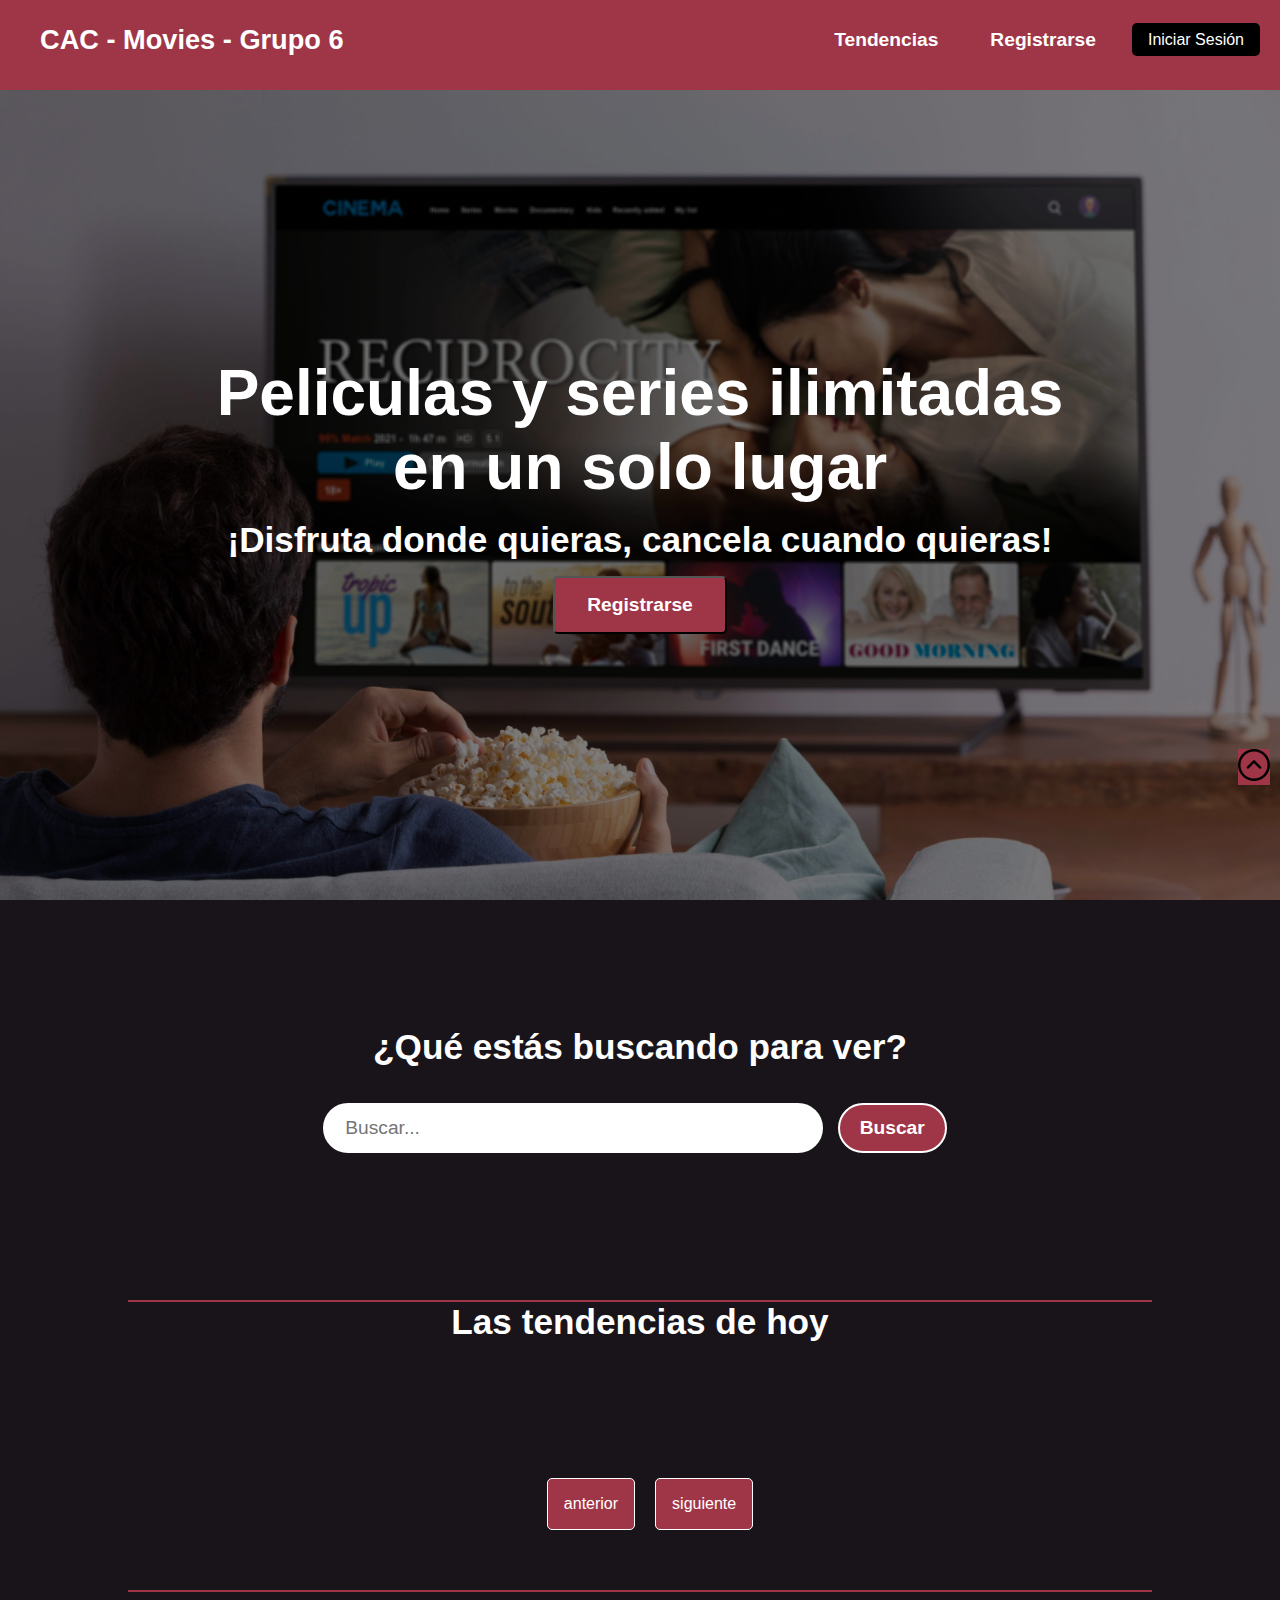
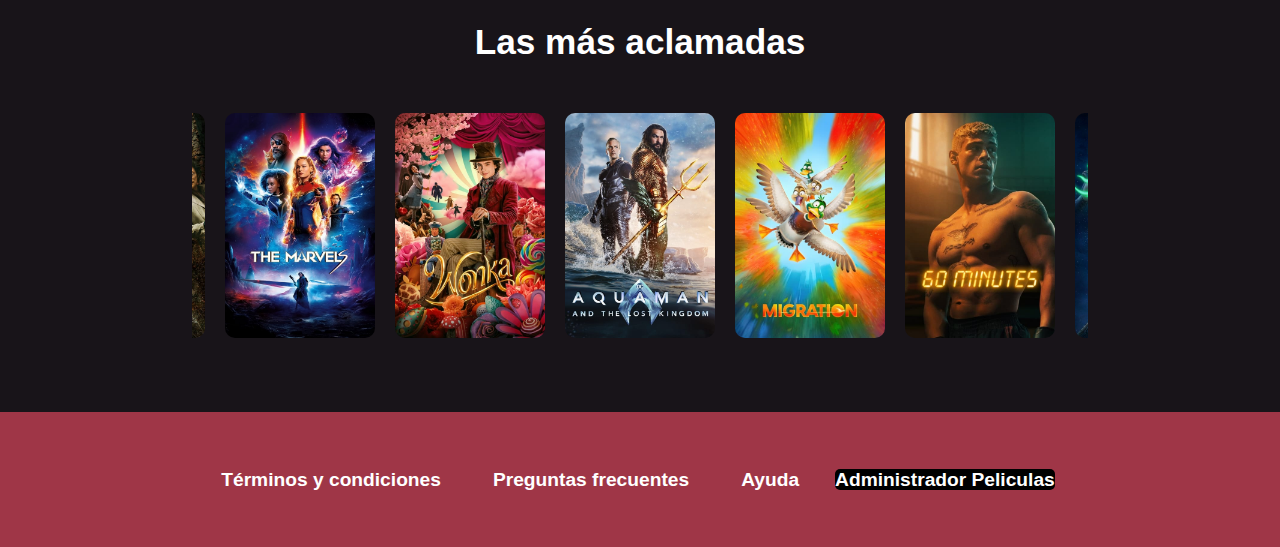
<file: grupo6_front 24102 5/index.html>
<!DOCTYPE html>
<html lang="en">
<head>
    <meta charset="UTF-8">
    <meta name="viewport" content="width=device-width, initial-scale=1.0">

<link rel="stylesheet" href="./style/styleIndex.css">
    <title>Document</title>
</head>
<body>
    
<!--HEADER-->

<header class="header">
<nav class="header__nav">
    <a class="logo" href="#">
        <i class="fas fa-film" aria-hidden="true"></i>
        <span>CAC - Movies - Grupo 6</span>
    </a>
    <ul class="lista__nav">
        <li class="lista__item"><a class="link__nav" href="#tendencias">Tendencias</a></li>
        <li class="lista__item"><a class="link__nav" href="register.html">Registrarse</a></li>
        <li class="lista__item"><a id="sesion" href="sesion.html">Iniciar Sesión</a></li>
    </ul>
</nav>
</header>

<main id="main" class="main">

<!--HERO-->

    <section class="hero">
        <h1 class="h1">Peliculas y series ilimitadas <br> en un solo lugar</h1>
        <h2 class="h2">¡Disfruta donde quieras, cancela cuando quieras!</h2>
        <button class="button__reg">Registrarse</button>
    </section>

    <section class="buscar">
        <h2 class="h2__buscar">¿Qué estás buscando para ver?</h2>
        <div class="buscar__input">
            <input class="buscar__placeholder" type="text" placeholder="Buscar...">
            <button class="buscar__button">Buscar</button>
        </div>
    
    </section>
    
<!--TENDENCIAS-->

    <section id="tendencias" class="tendencias">
        <hr class="hr">
        <h2>Las tendencias de hoy</h2>

        <section class="tendencias">
            <div id="contenedor" class="tendencias__img container">

                <!--AQUI SE INSERTAN LAS PELICULAS-->

            </div>


        </section>
        <div class="button container">
            <button id="btnAnterior" class="tendencias__button"> anterior</button>
            <button id="btnSiguiente" class="tendencias__button">siguiente</button>
        </div>
    <hr class="hr">
    </section>

<!--ACLAMADAS-->

    <section class="aclamadas">
        <h2>Las más aclamadas</h2>
        <div id="list-top-rated">
            <div class="movie-item-v2">
                <a href="#">
                    <div class="wrapper">
                        <img src="./img/peli_1.jpg" alt="" class="movie-item-img-v2">
                    </div>
                </a>
            </div>
            <div class="movie-item-v2">
                <a href="#">
                    <div class="wrapper">
                        <img src="./img/peli_2.jpg" alt="" class="movie-item-img-v2">
                    </div>
                </a>
            </div>
            <div class="movie-item-v2">
                <a href="#">
                    <div class="wrapper">
                        <img src="./img/peli_3.jpg" alt="" class="movie-item-img-v2">
                    </div>
                </a>
            </div>
            <div class="movie-item-v2">
                <a href="#">
                    <div class="wrapper">
                        <img src="./img/peli_4.jpg" alt="" class="movie-item-img-v2">
                    </div>
                </a>
            </div>
            <div class="movie-item-v2">
                <a href="#">
                    <div class="wrapper">
                        <img src="./img/peli_5.jpg" alt="" class="movie-item-img-v2">
                    </div>
                </a>
            </div>
            <div class="movie-item-v2">
                <a href="#">
                    <div class="wrapper">
                        <img src="./img/peli_6.jpg" alt="" class="movie-item-img-v2">
                    </div>
                </a>
            </div>
            <div class="movie-item-v2">
                <a href="#">
                    <div class="wrapper">
                        <img src="./img/peli_7.jpg" alt="" class="movie-item-img-v2">
                    </div>
                </a>
            </div>
            <div class="movie-item-v2">
                <a href="#">
                    <div class="wrapper">
                        <img src="./img/peli_8.jpg" alt="" class="movie-item-img-v2">
                    </div>
                </a>
            </div>
            <div class="movie-item-v2">
                <a href="#">
                    <div class="wrapper">
                        <img src="./img/peli_9.jpg" alt="" class="movie-item-img-v2">
                    </div>
                </a>
            </div>
        </div>
    </section>

</main>

<!-- FOOTER-->

<footer class="footer">
    <nav class="nav__footer">
        <ul class="lista__footer">
            <li class="lista__item"><a class="link__nav" href="#">Términos y condiciones</a></li>
            <li class="lista__item"><a class="link__nav" href="#">Preguntas frecuentes</a></li>
            <li class="lista__item"><a class="link__nav" href="#">Ayuda</a></li>
            <li class="lista__item"><a class="link__nav adm__peli" href="#">Administrador Peliculas</a></li>
        </ul>
    </nav>
    <a id="main" href="#main" class="subir">
        <img src="./img/flecha-hacia-arriba.png" alt="subir">
    </a>
</footer>

    <script src="./js/scriptTendencias.js"></script>

</body>
</html>
</file>
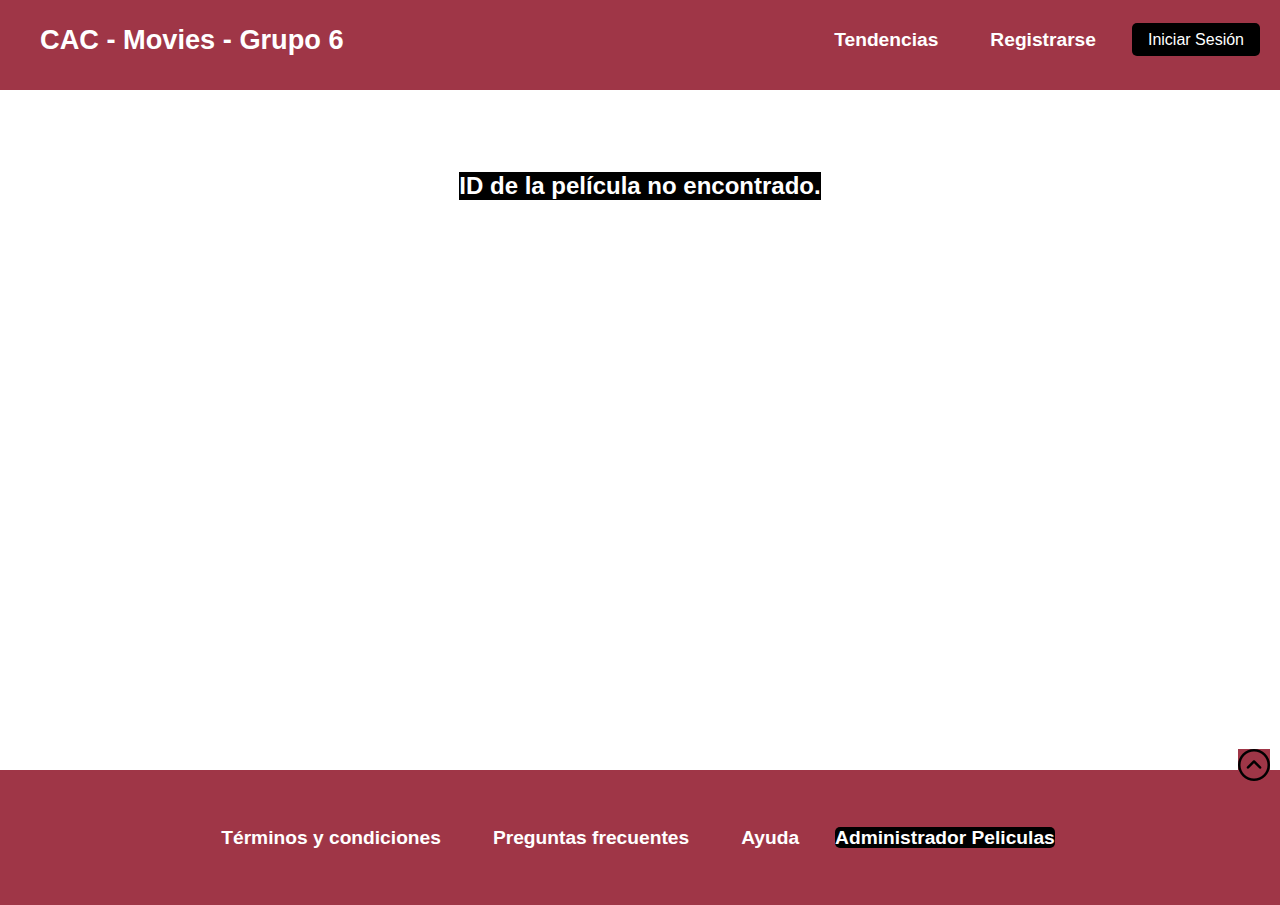
<file: grupo6_front 24102 5/movies.html>
<!DOCTYPE html>
<html lang="en">
<head>
    <meta charset="UTF-8">
    <meta name="viewport" content="width=device-width, initial-scale=1.0">
    <link rel="stylesheet" href="./style/styleMovies.css">
    <title>Detalles de la Película</title>
</head>
<body>

<header class="header">
    <nav class="header__nav">
        <a class="logo" href="index.html">
            <i class="fas fa-film" aria-hidden="true"></i>
            <span>CAC - Movies - Grupo 6</span>
        </a>
        <ul class="lista__nav">
            <li class="lista__item"><a class="link__nav" href="#tendencias">Tendencias</a></li>
            <li class="lista__item"><a class="link__nav" href="register.html">Registrarse</a></li>
            <li class="lista__item"><a id="sesion" href="sesion.html">Iniciar Sesión</a></li>
        </ul>
    </nav>
</header>

<main id="main" class="main">
    <section id="movie-details" class="movie-details">
        <!-- Los detalles de la película se cargarán aquí -->
    </section>
</main>

<footer class="footer">
    <nav class="nav__footer">
        <ul class="lista__footer">
            <li class="lista__item"><a class="link__nav" href="#">Términos y condiciones</a></li>
            <li class="lista__item"><a class="link__nav" href="#">Preguntas frecuentes</a></li>
            <li class="lista__item"><a class="link__nav" href="#">Ayuda</a></li>
            <li class="lista__item"><a class="link__nav adm__peli" href="#">Administrador Peliculas</a></li>
        </ul>
    </nav>
    <a id="main" href="#main" class="subir">
        <img src="./img/flecha-hacia-arriba.png" alt="subir">
    </a>
</footer>

<script src="./js/scriptTendencias.js"></script>



</body>
</html>
</file>
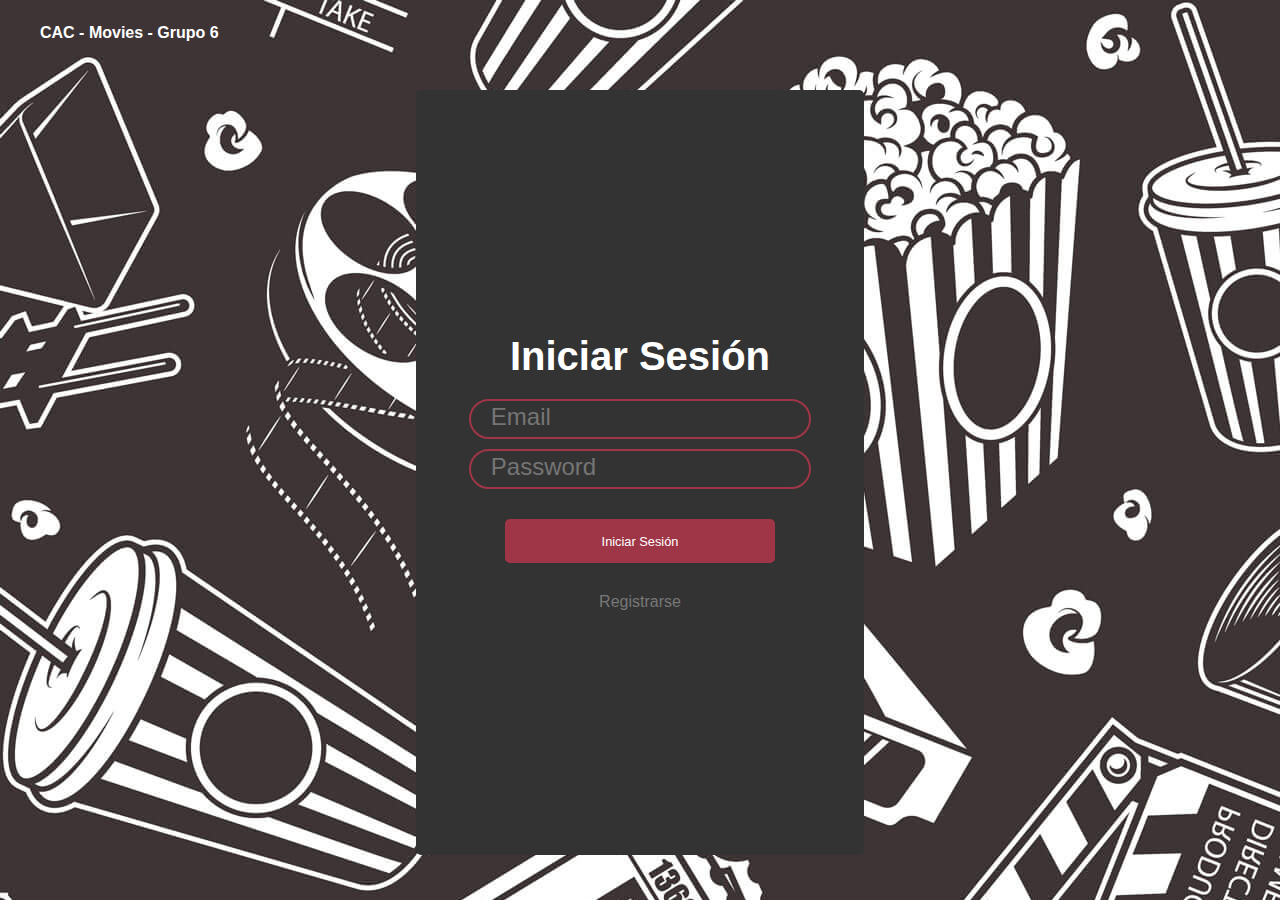
<file: grupo6_front 24102 5/sesion.html>
<!DOCTYPE html>
<html lang="en">
<head>
    <meta charset="UTF-8">
    <meta name="viewport" content="width=device-width, initial-scale=1.0">
    <link rel="stylesheet" href="./style/styleSesion.css">
    <title>sesion</title>
</head>
<body>
    
    <header class="header__sesion">
        <nav class="header__nav">
            <a class="logo" href="index.html">
                <i class="fas fa-film" aria-hidden="true"></i>
                <span>CAC - Movies - Grupo 6</span>
            </a>
        </nav>
    </header>

    <section class="seccion__form">
        <form class="form" id="loginForm">
            <h2 class="titulo">Iniciar Sesión</h2>

            <div class="sesion">
                <input type="text" placeholder="Email" name="email" id="email">
            </div>
            <div class="sesion">
                <input type="password" placeholder="Password" name="password" id="password">
            </div>
            
            <div class="div__boton">
                <input class="boton" type="submit" value="Iniciar Sesión">
            </div>
            <div>
                <a class="register" href="register.html">Registrarse</a>
            </div>
        </form>
    </section>

    <script src="./js/scriptLogin.js"></script>

</body>
</html>
</file>
<file: grupo6_front 24102 5/style/styleIndex.css>
/*-----NORMALIZADO-----*/

*{
    margin: 0;
    padding: 0;
    box-sizing: border-box;
    font-family: sans-serif;
}

.container{
    max-width: 1200px;
    margin: auto;
}
h1{
    font-size: 4rem;
    font-weight: 700;
    margin-bottom: 1rem;
}
h2{
    font-size: 2.2rem;
    font-weight: 700;
    margin-bottom: 1rem;
}
/*--ESTILO PARA LA BARRA DE DESPLAZAMIENTO VERTICAL DEL NAVEGADOR-----*/
::-webkit-scrollbar {
    width: 10px;
}

::-webkit-scrollbar-track {
    background-color: #181419;
}

::-webkit-scrollbar-thumb {
    background-color: #9f3647;
    border-radius: 5px;
}

/* Estilos para la barra de desplazamiento vertical en navegadores compatibles con Firefox */
/* Estos prefijos pueden no ser necesarios en versiones recientes de Firefox */
/* Si lo consideras, puedes eliminarlos */
html {
    scrollbar-width: thin;
    scrollbar-color: #9f3647 #181419;
}

/* Estilos para el track de la barra de desplazamiento vertical en navegadores compatibles con Firefox */
/* Si prefieres un color específico para el track, puedes ajustar esto */
html::-moz-scrollbar-track {
    background-color: #181419;
}

/*-----HEADER-----*/

.header{
    background-color: #9f3647;
    color: #ffffff;
    height: 10vh;
    position: sticky;
    top: 0;
    z-index: 10;
}
.header__nav{
    display: flex;
    justify-content: space-between;
    align-items: center;
    margin-left: 40px;
    padding: 1.5rem 0;
}
.logo{
    text-decoration: none;
    color: #ffffff;
    font-weight: 700;
    font-size: 1.7rem;
}
.lista__nav{
    list-style: none;
    display: flex;
    align-items: center;
}
.lista__item{
    margin-right: 20px;
}
.link__nav{
    text-decoration: none;
    color: #ffffff;
    font-weight: 700;
    font-size: 1.1rem;
    padding: 0.5rem 1rem;
    transition: transform 0.3s, box-shadow 0.3s;
    &:hover{
        transform: scale(0.95);
        box-shadow: 0 0 10px #ffffff;
        border-radius: 5px;
    }
}
#sesion{
    background-color: black;
    color: #ffffff;
    padding: 0.5rem 1rem;
    border-radius: 5px;
    text-decoration: none;
    transition:  transform 0.3s, box-shadow 0.3s;
    &:hover {
        background-color: #9f3647;
        transform: scale(.95);
        box-shadow: 0 0 10px #ffffff;
    }
}

/*-----HERO-----*/

.hero{
    display: flex;
    flex-direction: column;
    justify-content: center;
    align-items: center;
    height: 90vh;
    text-align: center;
    color: #ffffff;
    background-image: linear-gradient(0deg, rgba(0,0,0,0.5), rgba(0,0,0,0.5)), url(../img/banner-bg.jpg);
    background-repeat: no-repeat;
    background-size: cover;
    background-position: center;
}
.button__reg{
    background-color: #9f3647;
    color: #ffffff;
    padding: 1rem 2rem;
    border-radius: 5px;
    font-size: 1.2rem;
    font-weight: 700;
    text-decoration: none;
    transition: transform 0.3s, box-shadow 0.3s; /*animacion boton registrate*/
    &:hover {
        background-color: #9f3647;
        transform: scale(.95);
        box-shadow: 0 0 10px #ffffff
    };
}

/*-----BUSCAR-----*/

.buscar{
    display: flex;
    flex-direction: column;
    justify-content: center;
    background-color: #181419;
    align-items: center;
    text-align: center;
    color: #ffffff;
    padding: 20px 10px;
    height: 400px;
}
.buscar__placeholder{
    border: 2px solid #ffffff;
    border-radius: 25px;
    color: #181419;
    font-size: 1.2rem;
    height: 50px;
    margin: 20px 0;
    outline: none;
    padding: 0 20px;
    width: 500px;
}
.buscar__button{
    background-color: #9f3647;
    display: inline-block;
    color: #ffffff;
    height: 50px;
    margin: 20px 10px;
    padding: 0 20px;
    border-radius: 25px;
    font-size: 1.2rem;
    font-weight: 700;
    border: 2px solid #ffffff;
    text-align: center;
    transition: transform 0.3s, box-shadow .03s;
    &:hover {
        background-color: #9f3647;
        transform: scale(.95);
        box-shadow: 0 0 10px #ffffff;
    }
}

hr{
    border: 1px solid #9f3647;
    max-width: 80%;
    margin: 0 auto;
}

.tendencias{
    background-color: #181419;
    color: #ffffff;
    font-size: 2rem;
    font-weight: 700;
    text-align: center;
    padding-bottom: 30px;
}
.tendencias__img {
    display: grid;
    grid-template-columns: repeat(4, 1fr);
    gap: 10px;
    padding: 20px;
  }
  


  .tendencias__movies {
    position: relative;
    display: block;
    margin: 0 auto;
}

.tendencias__movies h5 {
    position: absolute;
    top: 50%;
    left: 50%;
    transform: translate(-50%, -50%);
    color: white;
    background-color: transparent; 
    padding: 5px;
    display: none;
}

.tendencias__movies:hover img {
    opacity: 0.4;
}

.tendencias__movies:hover h5 {
    display: block;
}






.tendencias__movies:hover h5 {
    display: block; /* mostrar el h5 cuando se hace hover en el contenedor */
}



.tendencias__movies img {
  height: auto;
  max-width: 75%;
  object-fit: cover;
  border-radius: 40px;
  margin-top: 40px;
  transition: transform 0.3s, box-shadow 0.3s; /*animacion boton registrate*/
  &:hover {
      transform: scale(.95);
      box-shadow: 0 0 20px #9f3647
    };
}
.tendencias__button{
    border: 1px solid #ffffff;
    box-sizing: content-box;
    margin-top: 50px;
    margin-left: 20px;
    background-color: #9f3647;
    color: #ffffff;
    padding: 1rem 1rem;
    border-radius: 5px;
    font-size: 1rem;
    font-weight: 500;
    text-decoration: none;
    margin-bottom: 60px;
    transition: transform 0.3s, box-shadow 0.3s; /*animacion boton registrate*/
    &:hover {
        transform: scale(.95);
        box-shadow: 0 0 20px #9f3647
      };
}
.button{
    display: flex;
    justify-content: center;
    align-items: center;
}
h5{
  font-size: 1rem;
}

/*-----ACLAMADAS-----*/

#aclamadas {
    background-color: #181419;
    color: #ffffff;
    display: flex;
    flex-direction: column;
    justify-content: center;
    align-items: center;
    padding-bottom: 50px;
}

#list-top-rated {
    margin: 35px 0;
    margin-bottom: 10px;
    display: flex;
    justify-content: center;
    align-items: center;
    gap: 20px;
    max-width: 70%;
    overflow-x: auto;
}

#list-top-rated::-webkit-scrollbar {
    width: 10px;
}

#list-top-rated::-webkit-scrollbar-track {
    background-color: #181419;
}

#list-top-rated::-webkit-scrollbar-thumb {
    background-color: #9f3647;
    border-radius: 5px;
}


.aclamadas{
    background-color: #181419;
    color: #ffffff;
    display: flex;
    flex-direction: column;
    justify-content: center;
    align-items: center;
    padding-bottom: 50px;
}

.wrapper{
    min-width: 150px;
    transition: all 0.2s ease-in-out;
}
.wrapper:hover{
    filter: brightness(125%);
}
.movie-item-img-v2{
    width: 100%;
    border-radius: 10px;
    margin-bottom: 10px;
}

/*-----FOOTER-----*/

.footer{
    background-color: #9f3647;
    color: #ffffff;
    height: 15vh;
    display: flex;
    justify-content: center;
    align-items: center;
}
.lista__footer{
    list-style: none;
    display: flex;
    align-items: center;
}
/*.lista__item{
    margin-left: 20px;
}*/
.link__nav{
    text-decoration: none;
    color: #ffffff;
    font-weight: 700;
    font-size: 1.2rem;
}
.adm__peli{
    background-color: black;
    color: #ffffff;
    padding: 0.5rem 1rem;
    border-radius: 5px;
}
.subir{
    position: fixed;
    bottom: 115px;
    right: 10px;
    background-color: #9f3647;
    cursor: pointer;
    
}
.adm__peli{
    padding: 0;
}
#main{
    align-items: center;
}

/*-----RESPONSIVE 880PX-----*/

/*-----HEADER-----*/

@media (max-width: 880px) {
    .header{
        max-width: 100%;
        height: initial;
        .header__nav{
            margin-left: 10px;
            margin-right: 10px;
            flex-direction: column;
            row-gap: 20px;
            .lista__nav{
                #sesion{
                    font-size: .6rem;
                    padding: 5px;
                }
            }
            .logo{
                font-size: 1.2rem;
                font-weight: 700;
            }
            .lista__nav{
                padding: initial;
                .lista__item{
                    .link__nav{
                        font-weight: 400;
                        margin-right: initial;
                        font-size: 1rem;
                        padding: 0.2rem;
                    }
                }
            }
        }
    }
}

@media (max-width: 880px) {
    .main{ width: 100%;
        .hero{
            height: 60vh;
            .h1{
                font-size: 2.5rem;
            }
            .h2{
                font-size: 1.5rem;
            }
            .button__reg{
                padding: 0.8rem 1.5rem;
                font-size: 1rem;
            }
        }
        .buscar{
            height: 30vh;
            h2{
                font-size: 1.5rem;
            }
        
            .buscar__placeholder{
                font-size: .8rem;
                height: 40px;
                width: 300px;
            }
            .buscar__button{
                height: 40px;
                padding: 0 15px;
                font-size: .8rem;
            }
            }
            
        }
        .tendencias{
            width: 100%;
            h2{
               font-size: 1.5rem;
            }
            .tendencias__img{
                flex-direction: column;
                justify-content: center;
                align-items: center;
                grid-template-columns: repeat(2, 1fr);
            }
                .tendencias__movies a{
                    width: 100%;
                    height: 500px;
                }
            }
            .aclamadas{
                #list-top-rated{
                    width: 70%;
                    gap: 5px;
                }*/
            
            #aclamadas #list-top-rated {
                width: 70%;
                gap: 5px;
            }
        }
    }

    /*-----FOOTER-----*/

@media (max-width: 880px) {
    .footer{
        height: initial;
        padding-top: 15px;
        padding-bottom: 20px;
        
    }
    .lista__footer{
        flex-direction: column;
        row-gap: 15px;
    }
    
}
</file>
<file: grupo6_front 24102 5/style/styleMovies.css>
/*-----NORMALIZADO-----*/

*{
    margin: 0;
    padding: 0;
    font-family: sans-serif;
    max-width: 100%;
}

.container{
    max-width: 1200px;
    margin: auto;
}
h1{
    color: #ffffff;
    font-size: 4rem;
    font-weight: 700;
    margin-bottom: 1rem;
    background-color: black;
}
h2{
    font-size: 2.2rem;
    font-weight: 700;
    margin-bottom: 1rem;
    color: #ffffff;
    text-align: center;
}
p{
    margin-top: 2rem;
    font-size: 1.5rem;
    font-weight: 900;
    color: #ffffff;
    text-align: center;
    background-color: black;
}
/*--ESTILO PARA LA BARRA DE DESPLAZAMIENTO VERTICAL DEL NAVEGADOR-----*/
::-webkit-scrollbar {
    width: 10px;
}

::-webkit-scrollbar-track {
    background-color: #181419;
}

::-webkit-scrollbar-thumb {
    background-color: #9f3647;
    border-radius: 5px;
}

/* Estilos para la barra de desplazamiento vertical en navegadores compatibles con Firefox */

html {
    scrollbar-width: thin;
    scrollbar-color: #9f3647 #181419;
}

/* Estilos para el track de la barra de desplazamiento vertical en navegadores compatibles con Firefox */

html::-moz-scrollbar-track {
    background-color: #181419;
}

/*-----HEADER-----*/

.header{
    background-color: #9f3647;
    color: #ffffff;
    height: 10vh;
    position: sticky;
    top: 0;
    z-index: 10;
}
.header__nav{
    display: flex;
    justify-content: space-between;
    align-items: center;
    margin-left: 40px;
    padding: 1.5rem 0;
}
.logo{
    text-decoration: none;
    color: #ffffff;
    font-weight: 700;
    font-size: 1.7rem;
}
.lista__nav{
    list-style: none;
    display: flex;
    align-items: center;
}
.lista__item{
    margin-right: 20px;
}
.link__nav{
    text-decoration: none;
    color: #ffffff;
    font-weight: 700;
    font-size: 1.1rem;
    padding: 0.5rem 1rem;
    transition: transform 0.3s, box-shadow 0.3s;
    &:hover{
        transform: scale(0.95);
        box-shadow: 0 0 10px #ffffff;
        border-radius: 5px;
    }
}
#sesion{
    background-color: black;
    color: #ffffff;
    padding: 0.5rem 1rem;
    border-radius: 5px;
    text-decoration: none;
    transition:  transform 0.3s, box-shadow 0.3s;
    &:hover {
        background-color: #9f3647;
        transform: scale(.95);
        box-shadow: 0 0 10px #ffffff;
    }
}



/*-----RESPONSIVE 880PX-----*/

/*-----HEADER-----*/

@media (max-width: 880px) {
    .header{
        max-width: 100%;
        height: initial;
        .header__nav{
            margin-left: 10px;
            margin-right: 10px;
            flex-direction: column;
            row-gap: 20px;
            .lista__nav{
                #sesion{
                    font-size: .6rem;
                    padding: 5px;
                }
            }
            .logo{
                font-size: 1.2rem;
                font-weight: 700;
            }
            .lista__nav{
                padding: initial;
                .lista__item{
                    .link__nav{
                        font-weight: 400;
                        margin-right: initial;
                        font-size: 1rem;
                        padding: 0.2rem;
                    }
                }
            }
        }
    }
}

/*-----MAIN-----*/

main{
    max-width: 100%;
    padding-top: 50px;
    background-repeat: no-repeat;
    background-size: cover;
    background-position: center;
    height: 70vh;
    
    /*height: auto;*/
}
.movie__img{
    width: 100%;
    height: 300px;
    margin-bottom: 20px;
}

.movie-details{
    width: 75%;
    margin: 0 auto;
    display: flex;
    flex-direction: column;
    justify-content: center;
    align-items: center;
    column-gap: 60px;
}

/* Añade esto a tu archivo styleMovies.css */

.trailer {
    display: flex;
    justify-content: center;
    align-items: center;
    flex-direction: column;
    padding: 20px;
}

.trailer__container {
    width: 100%;
    max-width: 800px;
    margin: 0 auto;
}

.trailer__container iframe {
    width: 100%;
    height: 450px;
    border: none;
}

.div__text{
    h1{
        font-size: 2.2rem;
        font-weight: 700;
    }
    h2{
        margin-top: 20px;
    }
}
.div__credit{
    margin-top: 20px;
    display: flex;
    justify-content: space-between;
}

/*-----FOOTER-----*/

.footer{
    background-color: #9f3647;
    color: #ffffff;
    height: 15vh;
    display: flex;
    justify-content: center;
    align-items: center;
}
.lista__footer{
    list-style: none;
    display: flex;
    align-items: center;
}

.link__nav{
    text-decoration: none;
    color: #ffffff;
    font-weight: 700;
    font-size: 1.2rem;
}
.adm__peli{
    background-color: black;
    color: #ffffff;
    padding: 0.5rem 1rem;
    border-radius: 5px;
}
.subir{
    position: fixed;
    bottom: 115px;
    right: 10px;
    background-color: #9f3647;
    cursor: pointer;
    
}
.adm__peli{
    padding: 0;
}
#main{
    align-items: center;
}

/*-----RESPONSIVE 880PX-----*/

/*-----FOOTER-----*/


    @media (max-width: 880px) {
        .footer{
            height: initial;
            padding-top: 15px;
            padding-bottom: 20px;
            
        }
        .lista__footer{
            flex-direction: column;
            row-gap: 15px;
        }
        
    }
</file>
<file: grupo6_front 24102 5/style/styleSesion.css>
/*-----STYLES SESION-----*/

*{
    margin: 0;
    padding: 0;
    box-sizing: border-box;
    font-family: sans-serif;
}
body{
    height: 100vh;
    background-image: url(../img/bg-register.jpg);
}
.header__sesion{
    
    color: #ffffff;
    height: 10vh;
    position: sticky;
    top: 0;
    z-index: 10;
}
.header__nav{
    display: flex;
    justify-content: space-between;
    align-items: center;
    margin-left: 40px;
    padding: 1.5rem 0;
}
.logo{
    text-decoration: none;
    color: #ffffff;
    font-weight: 900;
    font-size: 1rem;
}
.titulo{
    font-size: 2.5rem;
    font-weight: 700;
    margin-bottom: 20px;
    text-align: left;
    color: #ffffff;
}
.seccion__form{
    background-color: #333333;
    width: 35%;
    margin: 0 auto;
    border-radius: 5px;
    padding: 10px 10px;
    display: flex;
    flex-direction: column;
    justify-content: center;
    align-items: center;
    height: 85vh;
    font-size: 1.2rem;
}
.form{
    width: 80%;
}
.sesion{
    width: 100%;
    margin-bottom: 10px;
    height: 50px;
    padding: 0px 20px;
    font-size: 1.5rem;
    border-radius: 20px;
    border: 2px solid #9f3647;
    background-color: #333333;
    outline: none;
    color: #ffffff;
    display: flex;
}
.sesion input{
    background-color: #333333;
    border: none;
    outline: none;
    width: 100%;
    color: #ffffff;
    font-size: 1.2rem;
}
.sesion input::placeholder{
    font-size: 1.5rem;
}

.div__boton{
    display: flex;
    flex-direction: column;
    align-items: center;
}
.boton{
    margin-top: 20px;
    margin-bottom: 20px;
    width: 70%;
    padding: 0.8rem 0.8rem;
    font-size: 0.8rem;
    box-sizing: content-box;
    background-color: #9f3647;
    border: 2px solid #9f3647;
    color: #ffffff;
    border-radius: 5px;
    
}
.register{
    margin-top: 10px;
    font-size: 1rem;
    text-decoration: none;
    color: #787878;
    font-weight: 400;
    display: flex;
    flex-direction: column;
    text-align: left;
}


/*-----RESPONSIVE 880PX REGISTER-----*/


.body {
    height: 100vh;
    background-image: url(../img/bg-register.jpg);
}

.header__sesion {
    color: #ffffff;
    height: 10vh;
    position: sticky;
    top: 0;
    z-index: 10;
}

.header__nav {
    display: flex;
    justify-content: space-between;
    align-items: center;
    margin-left: 40px;
    padding: 1.5rem 0;
}

.logo {
    text-decoration: none;
    color: #ffffff;
    font-weight: 900;
    font-size: 1rem;
}

.titulo {
    font-size: 2.5rem;
    font-weight: 700;
    margin-bottom: 20px;
    text-align: center;
    color: #ffffff;
}

.seccion__form {
    background-color: #333333;
    width: 35%;
    margin: 0 auto;
    border-radius: 5px;
    padding: 10px 10px;
    display: flex;
    flex-direction: column;
    justify-content: center;
    align-items: center;
    height: 85vh;
    font-size: 1.2rem;
}

.form {
    width: 80%;
}

.sesion {
    width: 100%;
    margin-bottom: 10px;
    height: 40px;
    padding: 5px 20px;
    font-size: 1.2rem;
    border-radius: 20px;
    border: 2px solid #9f3647;
    background-color: #333333;
    outline: none;
    color: #ffffff;
}

.error__text{
    color: #ff0000;
    font-size: 0.8rem;
    margin-top: 0px;
    margin-bottom: 10px;
}

.sesion input[type="password"] {
    color: transparent;
}

.sesion input[type="password"]:focus {
    color: #ffffff; 
    font-size: 25px;
}

.fechaNacimiento {
    align-items: center;
    color: #ffffff;
    text-align: justify;
}

.div__boton {
    display: flex;
    flex-direction: column;
    align-items: center;
}

.boton {
    margin-top: 20px;
    margin-bottom: 20px;
    width: 70%;
    padding: 0.8rem 0.8rem;
    font-size: 0.8rem;
    box-sizing: content-box;
    background-color: #9f3647;
    border: 2px solid #9f3647;
    color: #ffffff;
    border-radius: 5px;
}

.register {
    margin-top: 10px;
    font-size: 1rem;
    text-decoration: none;
    color: #787878;
    font-weight: 400;
    display: flex;
    flex-direction: column;
    text-align: center;
}

/* Estilos específicos para pantallas con un ancho máximo de 880px */
@media only screen and (max-width: 880px) {
    .seccion__form {
        width: 80%; /* Reduce el ancho del contenedor en pantallas más pequeñas */
    }
    
    .form {
        width: 100%; /* Ajusta el ancho del formulario para que ocupe todo el ancho del contenedor */
    }
}
</file>
